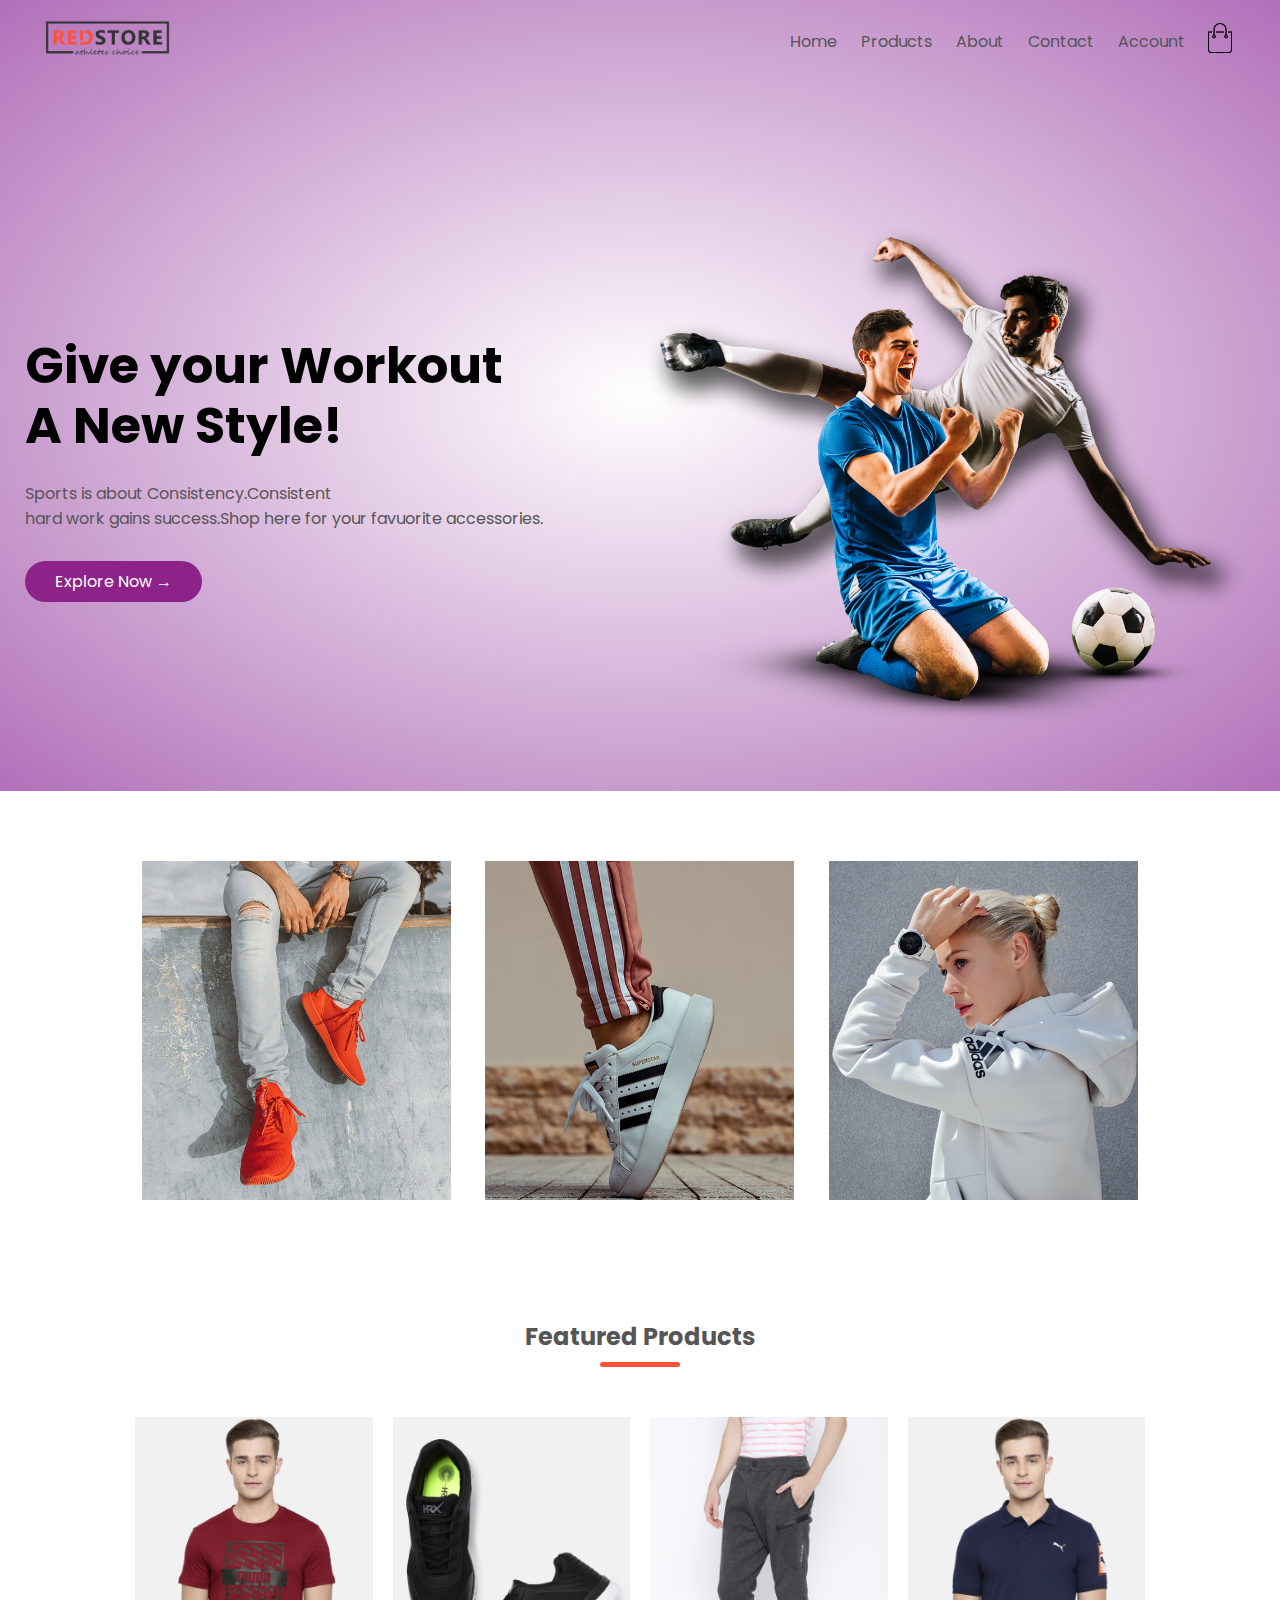
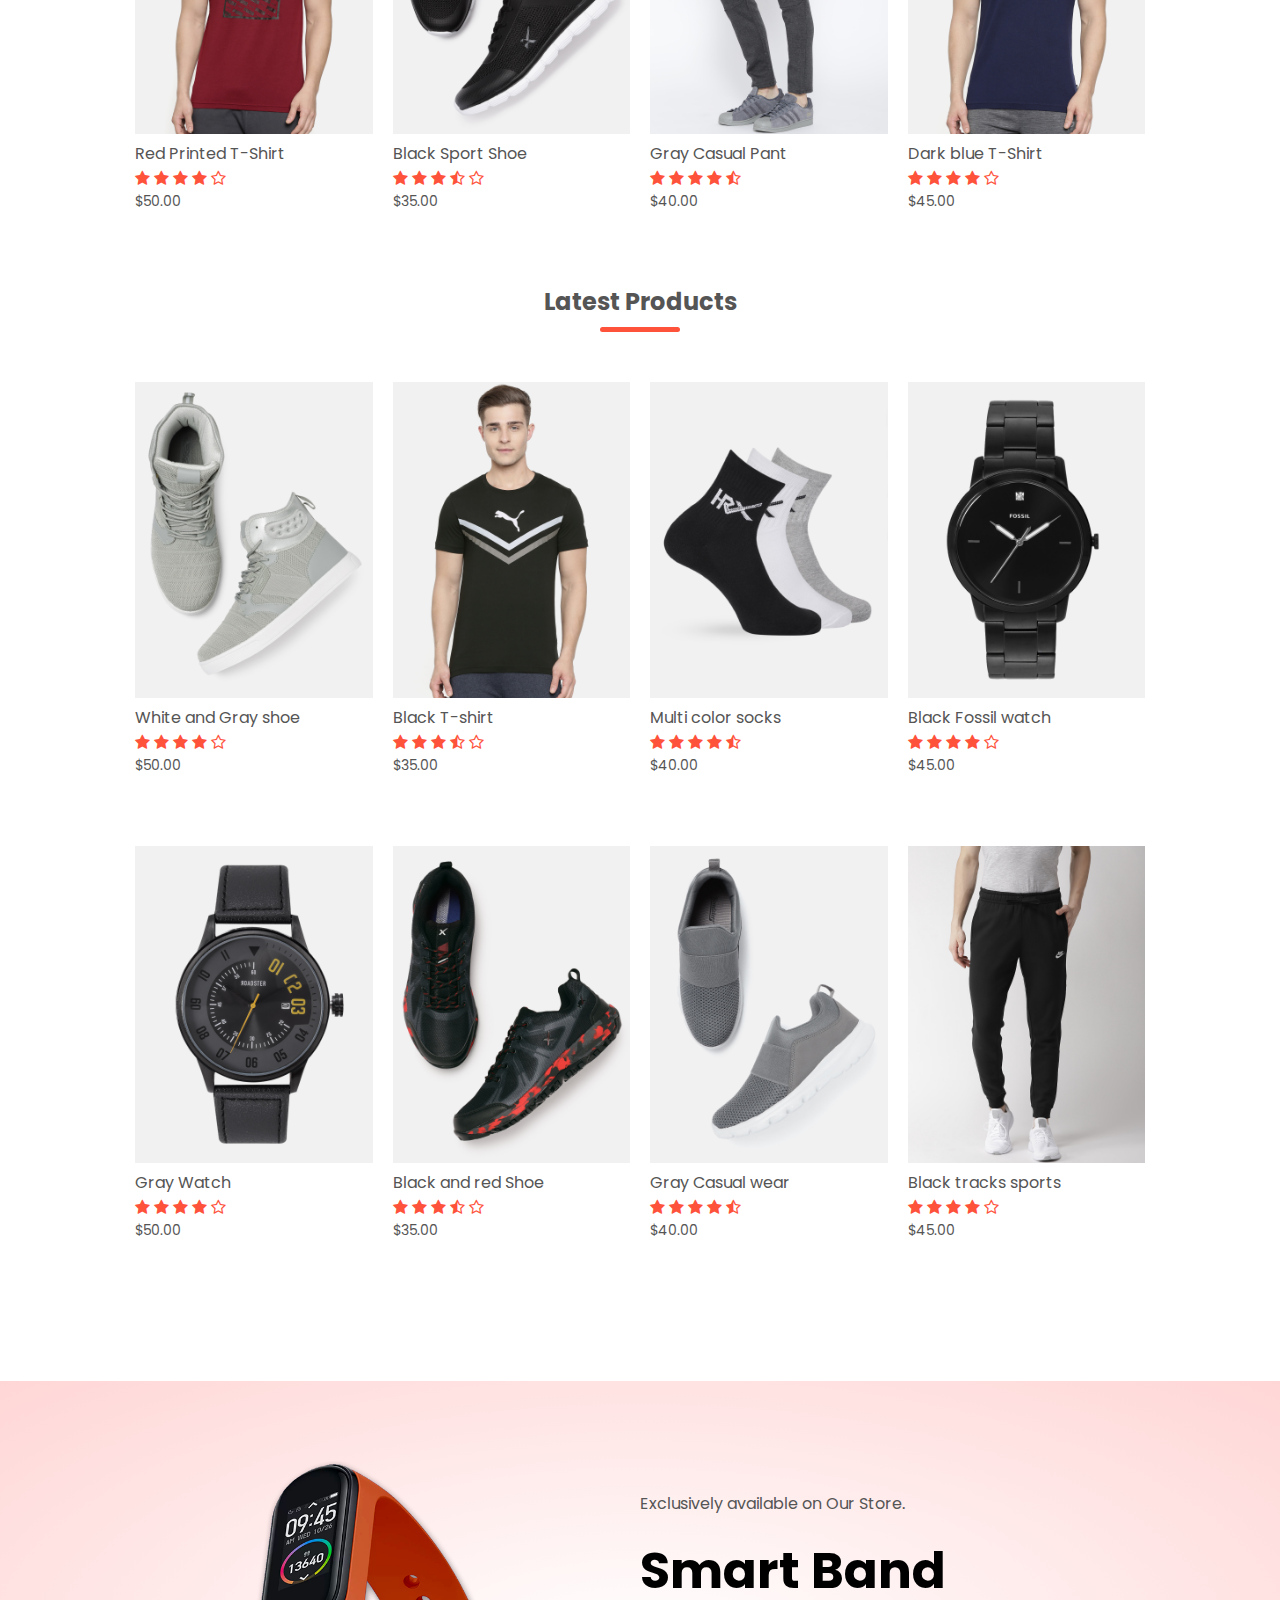
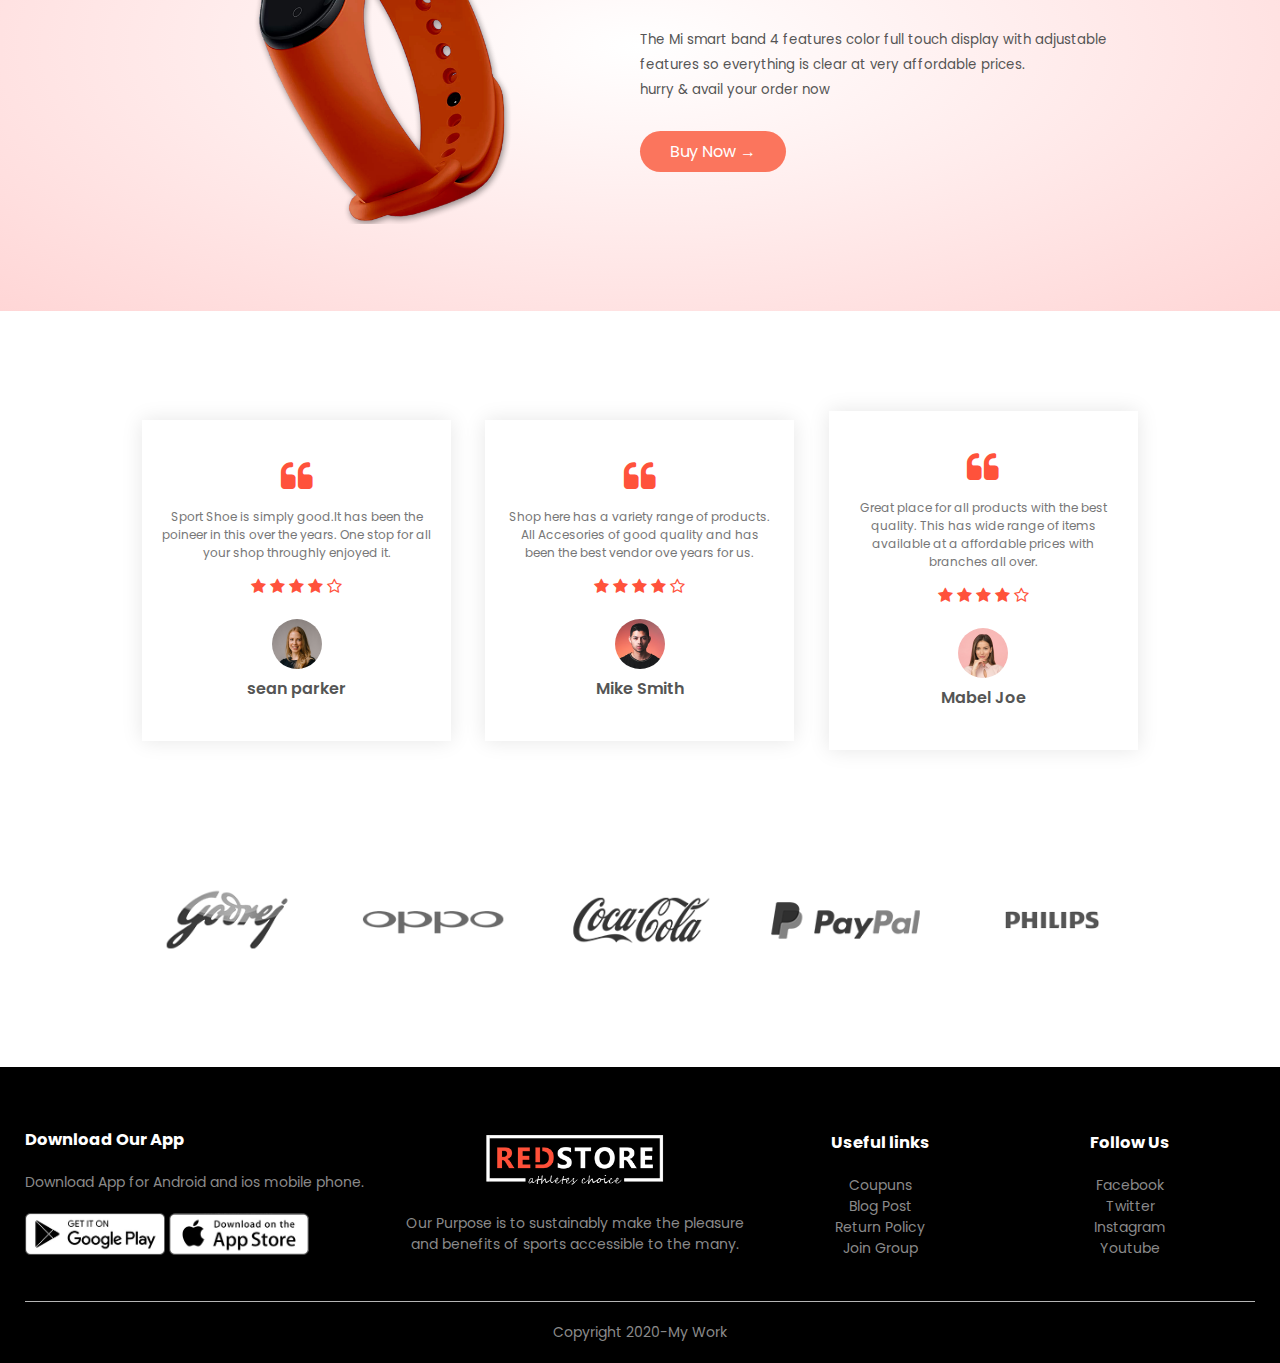
<file: index.html>
<!DOCTYPE html>
<html lang="en">
<head>
    <meta charset="UTF-8">
    <meta name="viewport" content="width=device-width, initial-scale=1.0">
    <title>Home page-Welcome to our shopping page</title>
    <link rel="stylesheet" href="styles.css">
    <link rel="preconnect" href="https://fonts.gstatic.com">
    <link href="https://fonts.googleapis.com/css2?family=Poppins:wght@300;400;500;600;700&display=swap" rel="stylesheet">
    <link rel="stylesheet" href="https://stackpath.bootstrapcdn.com/font-awesome/4.7.0/css/font-awesome.min.css">
</head>
<body>
    <div class="header">
    <div class="container">
        <div class="navbar">
            <div class="logo">
               <a href="index.html"><img src="images/logo.png" alt="website-logo" width=125px></a> 
            </div>
            <nav>
                <ul id="MenuItems">
                    <li><a href="index.html">Home</a></li>
                    <li><a href="products.html">Products</a></li>
                    <li><a href="">About</a></li>
                    <li><a href="#footersection">Contact</a></li>
                    <li><a href="account.html">Account</a></li>
                </ul>
            </nav>
            <a href="cart.html"><img src="images/cart.png" alt="cart-icon" width="30px" height="30px"></a>
            <img src="images/menu.png" alt="cart-icon" class="menu-icon" onclick="menutoggle()">
        </div>
        <section class="row">
            <section class="col-2">
                <h1>Give your Workout<br>A New Style!</h1>
                <p>Sports is about Consistency.Consistent<br> hard work gains success.Shop here for your favuorite accessories.</p>
                <a href=""class="btn">Explore Now &#8594</a>
            </section>
            <section class="col-2">
                <img src="images/image1.png" alt="Sports cover">
            </section>
        </section>

    </div>
</div>

<!-----------featured section----------->
<section class="categories">
    <div class="small-container">
        <section class="row">
            <article class="col-3">
                <img src="images/category-1.jpg" alt="Orange shoes">
            </article>
            <article class="col-3">
                <img src="images/category-2.jpg" alt="White sport shoe">
            </article>
            <article class="col-3">
                <img src="images/category-3.jpg" alt="Adidas sports wear">
            </article>
        </section>
    </div>   
</section>

<!-------products section------->
<div class="small-container">
    <h2 class="title">Featured Products</h2>
    <section class="row">
        <article class="col-4">
            <a href="product-details.html"><img src="images/product-1.jpg" alt="Red T shirt"></a>
            <a href="product-details.html"><h4>Red Printed T-Shirt</h4></a>
            <div class="rating">
                <i class="fa fa-star"></i>
                <i class="fa fa-star"></i>
                <i class="fa fa-star"></i>
                <i class="fa fa-star"></i>
                <i class="fa fa-star-o"></i>
            </div>
            <p>$50.00</p>
        </article>
        <article class="col-4">
            <img src="images/product-2.jpg" alt="HRX black shoe">
            <h4>Black Sport Shoe</h4>
            <div class="rating">
                <i class="fa fa-star"></i>
                <i class="fa fa-star"></i>
                <i class="fa fa-star"></i>
                <i class="fa fa-star-half-o"></i>
                <i class="fa fa-star-o"></i>
            </div>
            <p>$35.00</p>
        </article>
        <article class="col-4">
            <img src="images/product-3.jpg" alt="Gray pant">
            <h4>Gray Casual Pant</h4>
            <div class="rating">
                <i class="fa fa-star"></i>
                <i class="fa fa-star"></i>
                <i class="fa fa-star"></i>
                <i class="fa fa-star"></i>
                <i class="fa fa-star-half-o"></i>
            </div>
            <p>$40.00</p>
        </article>
        <article class="col-4">
            <img src="images/product-4.jpg" alt="A dark blue shirt">
            <h4>Dark blue T-Shirt</h4>
            <div class="rating">
                <i class="fa fa-star"></i>
                <i class="fa fa-star"></i>
                <i class="fa fa-star"></i>
                <i class="fa fa-star"></i>
                <i class="fa fa-star-o"></i>
            </div>
            <p>$45.00</p>
        </article>
    </section>
    <h2 class="title">Latest Products</h2>
    <section class="row">
        <article class="col-4">
            <img src="images/product-5.jpg" alt="sport shoe">
            <h4>White and Gray shoe</h4>
            <div class="rating">
                <i class="fa fa-star"></i>
                <i class="fa fa-star"></i>
                <i class="fa fa-star"></i>
                <i class="fa fa-star"></i>
                <i class="fa fa-star-o"></i>
            </div>
            <p>$50.00</p>
        </article>
        <article class="col-4">
            <img src="images/product-6.jpg" alt="black puma t-shirt">
            <h4>Black T-shirt</h4>
            <div class="rating">
                <i class="fa fa-star"></i>
                <i class="fa fa-star"></i>
                <i class="fa fa-star"></i>
                <i class="fa fa-star-half-o"></i>
                <i class="fa fa-star-o"></i>
            </div>
            <p>$35.00</p>
        </article>
        <article class="col-4">
            <img src="images/product-7.jpg" alt="socks colors">
            <h4>Multi color socks</h4>
            <div class="rating">
                <i class="fa fa-star"></i>
                <i class="fa fa-star"></i>
                <i class="fa fa-star"></i>
                <i class="fa fa-star"></i>
                <i class="fa fa-star-half-o"></i>
            </div>
            <p>$40.00</p>
        </article>
        <article class="col-4">
            <img src="images/product-8.jpg" alt="a black watch">
            <h4>Black Fossil watch</h4>
            <div class="rating">
                <i class="fa fa-star"></i>
                <i class="fa fa-star"></i>
                <i class="fa fa-star"></i>
                <i class="fa fa-star"></i>
                <i class="fa fa-star-o"></i>
            </div>
            <p>$45.00</p>
        </article>
    </section>
    <section class="row">
        <article class="col-4">
            <img src="images/product-9.jpg" alt="gray normal watch">
            <h4>Gray Watch</h4>
            <div class="rating">
                <i class="fa fa-star"></i>
                <i class="fa fa-star"></i>
                <i class="fa fa-star"></i>
                <i class="fa fa-star"></i>
                <i class="fa fa-star-o"></i>
            </div>
            <p>$50.00</p>
        </article>
        <article class="col-4">
            <img src="images/product-10.jpg" alt="red sport shoe">
            <h4>Black and red Shoe</h4>
            <div class="rating">
                <i class="fa fa-star"></i>
                <i class="fa fa-star"></i>
                <i class="fa fa-star"></i>
                <i class="fa fa-star-half-o"></i>
                <i class="fa fa-star-o"></i>
            </div>
            <p>$35.00</p>
        </article>
        <article class="col-4">
            <img src="images/product-11.jpg" alt="casual wear shoe">
            <h4>Gray Casual wear</h4>
            <div class="rating">
                <i class="fa fa-star"></i>
                <i class="fa fa-star"></i>
                <i class="fa fa-star"></i>
                <i class="fa fa-star"></i>
                <i class="fa fa-star-half-o"></i>
            </div>
            <p>$40.00</p>
        </article>
        <article class="col-4">
            <img src="images/product-12.jpg" alt="sports wear">
            <h4>Black tracks sports</h4>
            <div class="rating">
                <i class="fa fa-star"></i>
                <i class="fa fa-star"></i>
                <i class="fa fa-star"></i>
                <i class="fa fa-star"></i>
                <i class="fa fa-star-o"></i>
            </div>
            <p>$45.00</p>
        </article>
    </section>
</div>

<!-------------offer section------------>
<div class="offer">
    <div class="small-container">
        <section class="row">
            <article class="col-2">
                <img src="images/exclusive.png" alt="mi smart band" class="offer-img">
            </article>
            <article class="col-2">
                <p>Exclusively available on Our Store.</p>
                <h1>Smart Band</h1>
                <small>The Mi smart band 4 features color full touch display with adjustable features so everything is clear at very affordable prices.<br>hurry & avail your order now</small><br>
                <a href="" class="btn">Buy Now &#8594</a>
            </article>
        </section>
    </div>
</div>

<!---------Testimonial section-------->
<div class="testimonial">
    <div class="small-container">
        <section class="row">
            <article class="col-3">
                <i class="fa fa-quote-left"></i>
                <P>Sport Shoe is simply good.It has been the poineer in this over the years. One stop for all your shop throughly enjoyed it.</P>
                <div class="rating">
                    <i class="fa fa-star"></i>
                    <i class="fa fa-star"></i>
                    <i class="fa fa-star"></i>
                    <i class="fa fa-star"></i>
                    <i class="fa fa-star-o"></i>
                </div>
                <img src="images/user-1.png" alt="user-reveiw">
                <h3>sean parker</h3>
            </article>
            <article class="col-3">
                <i class="fa fa-quote-left"></i>
                <P>Shop here has a variety range of products. All Accesories of good quality and has been the best vendor ove years for us.</P>
                <div class="rating">
                    <i class="fa fa-star"></i>
                    <i class="fa fa-star"></i>
                    <i class="fa fa-star"></i>
                    <i class="fa fa-star"></i>
                    <i class="fa fa-star-o"></i>
                </div>
                <img src="images/user-2.png" alt="user-reveiw">
                <h3>Mike Smith</h3>
            </article>
            <article class="col-3">
                <i class="fa fa-quote-left"></i>
                <P>Great place for all products with the best quality. This has wide range of items available at a affordable prices with branches all over. 
                </P>
                <div class="rating">
                    <i class="fa fa-star"></i>
                    <i class="fa fa-star"></i>
                    <i class="fa fa-star"></i>
                    <i class="fa fa-star"></i>
                    <i class="fa fa-star-o"></i>
                </div>
                <img src="images/user-3.png" alt="user-reveiw">
                <h3>Mabel Joe</h3>
            </article>  
        </section>
    </div>
</div>

<!--------brands-------->
<div class="brands">
    <div class="small-container">
        <section class="row">
            <article class="col-5">
                <img src="images/logo-godrej.png" alt="godrej-brand">
            </article>
            <article class="col-5">
                <img src="images/logo-oppo.png" alt="oppo-brand">
            </article>
            <article class="col-5">
                <img src="images/logo-coca-cola.png" alt="cococola-brand">
            </article>
            <article class="col-5">
                <img src="images/logo-paypal.png" alt="paypal-brand">
            </article>
            <article class="col-5">
                <img src="images/logo-philips.png" alt="philips-brand">
            </article>
        </section>
    </div>
</div>

<!-----------footer-------->
<div class="footer" id="footersection">
    <div class="container">
        <section class="row">
            <article class="footer-col-1">
                <h3>Download Our App</h3>
                <p>Download App for Android and ios mobile phone.</p>
                <div class="app-logo">
                    <img src="images/play-store.png" alt="playstore">
                    <img src="images/app-store.png" alt="appstore">
                </div>
            </article>
            <article class="footer-col-2">
                <img src="images/logo-white.png" alt="website-logo">
                <p>Our Purpose is to sustainably make the pleasure and benefits of sports accessible to the many.</p>
            </article>
            <article class="footer-col-3">
                <h3>Useful links</h3>
                <ul>
                    <li>Coupuns</li>
                    <li>Blog Post</li>
                    <li>Return Policy</li>
                    <li>Join Group</li>
                </ul>
            </article>
            <article class="footer-col-4">
                <h3>Follow Us</h3>
                <ul>
                    <li>Facebook</li>
                    <li>Twitter</li>
                    <li>Instagram</li>
                    <li>Youtube</li>
                </ul>
            </article>
        </section>
        <hr>
        <p class="copyright">Copyright 2020-My Work</p>
    </div>
</div>

<!--toggle menu bar js-->
<script>
    var MenuItems=document.getElementById("MenuItems");
    MenuItems.style.maxHeight="0px";
    function menutoggle(){
        if(MenuItems.style.maxHeight=="0px"){
            MenuItems.style.maxHeight="200px";
        }
        else{
            MenuItems.style.maxHeight="0px";
        }
    }  
</script>

</body>
</html>
</file>
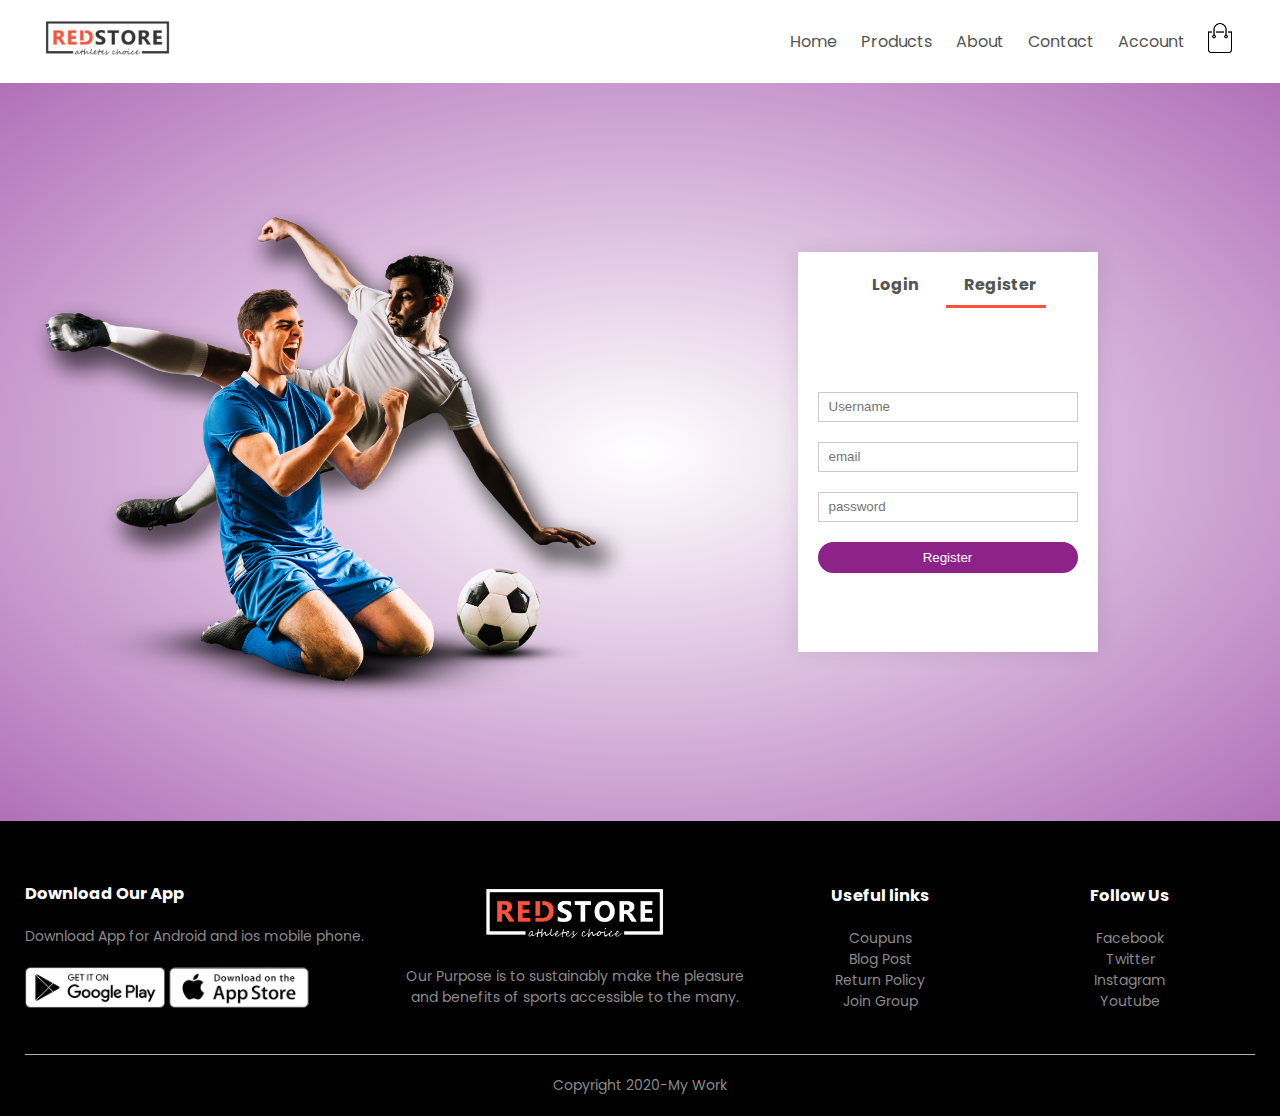
<file: account.html>
<!DOCTYPE html>
<html lang="en">
<head>
    <meta charset="UTF-8">
    <meta name="viewport" content="width=device-width, initial-scale=1.0">
    <title>Login/Register to our website-shop all u want here.</title>
    <link rel="stylesheet" href="styles.css">
    <link rel="preconnect" href="https://fonts.gstatic.com">
    <link href="https://fonts.googleapis.com/css2?family=Poppins:wght@300;400;500;600;700&display=swap" rel="stylesheet">
    <link rel="stylesheet" href="https://stackpath.bootstrapcdn.com/font-awesome/4.7.0/css/font-awesome.min.css">
</head>

<body>
    <div class="container">
        <div class="navbar">
            <div class="logo">
                <a href="index.html"><img src="images/logo.png" alt="logo" width=125px></a>
            </div>
            <nav>
                <ul id="MenuItems">
                    <li><a href="index.html">Home</a></li>
                    <li><a href="products.html">Products</a></li>
                    <li><a href="">About</a></li>
                    <li><a href="#footersection">Contact</a></li>
                    <li><a href="account.html">Account</a></li>
                </ul>
            </nav>
            <a href="cart.html"><img src="images/cart.png" alt="cart-icon" width="30px" height="30px"></a>
            <img src="images/menu.png" alt="cart-icon" class="menu-icon" onclick="menutoggle()">
        </div>  
    </div>

<!---------account page--------->
<div class="account-page">
    <div class="container">
        <section class="row">
            <section class="col-2">
                <img src="images/image1.png" alt="image" width="100%">
            </section>
            <section class="col-2">
                <section class="form-container">
                    <article class="form-btn">
                        <span onclick="login()">Login</span>
                        <span onclick="register()">Register</span>
                        <hr id="Indicator">
                    </article>

                    <form id="LoginForm">
                        <input type="text" placeholder="Username">
                        <input type="password" placeholder="password">
                        <button type="submit" class="btn">Login</button>
                        <a href="">Forget Password</a>
                    </form>

                    <form id="RegForm">
                        <input type="text" placeholder="Username">
                        <input type="email" placeholder="email">
                        <input type="password" placeholder="password">
                        <button type="submit" class="btn">Register</button>
                    </form>
                </section>
            </section>
        </section>
    </div>
</div>

<!-----------footer-------->
<div class="footer" id="footersection">
    <div class="container">
        <section class="row">
            <article class="footer-col-1">
                <h3>Download Our App</h3>
                <p>Download App for Android and ios mobile phone.</p>
                <div class="app-logo">
                    <img src="images/play-store.png" alt="playstore">
                    <img src="images/app-store.png" alt="appstore">
                </div>
            </article>
            <article class="footer-col-2">
                <img src="images/logo-white.png" alt="website-logo">
                <p>Our Purpose is to sustainably make the pleasure and benefits of sports accessible to the many.</p>
            </article>
            <article class="footer-col-3">
                <h3>Useful links</h3>
                <ul>
                    <li>Coupuns</li>
                    <li>Blog Post</li>
                    <li>Return Policy</li>
                    <li>Join Group</li>
                </ul>
            </article>
            <article class="footer-col-4">
                <h3>Follow Us</h3>
                <ul>
                    <li>Facebook</li>
                    <li>Twitter</li>
                    <li>Instagram</li>
                    <li>Youtube</li>
                </ul>
            </article>
        </section>
        <hr>
        <p class="copyright">Copyright 2020-My Work</p>
    </div>
</div>

<!--toggle menu bar js-->
<script>
    var MenuItems=document.getElementById("MenuItems");
    MenuItems.style.maxHeight="0px";

    function menutoggle(){
        if(MenuItems.style.maxHeight=="0px"){
            MenuItems.style.maxHeight="200px";
        }
        else{
            MenuItems.style.maxHeight="0px";
        }
    }
    
</script>

<!-------js for toggle form------>
<script>
    var LoginForm=document.getElementById("LoginForm");
    var RegForm=document.getElementById("RegForm");
    var Indicator=document.getElementById("Indicator");

    function register(){
        RegForm.style.transform="translateX(0px)";
        LoginForm.style.transform="translateX(0px)";
        Indicator.style.transform="translateX(100px)";
    }

    function login(){
        RegForm.style.transform="translateX(300px)";
        LoginForm.style.transform="translateX(300px)";
        Indicator.style.transform="translateX(0px)";
    }

</script>

</body>
</html>
</file>
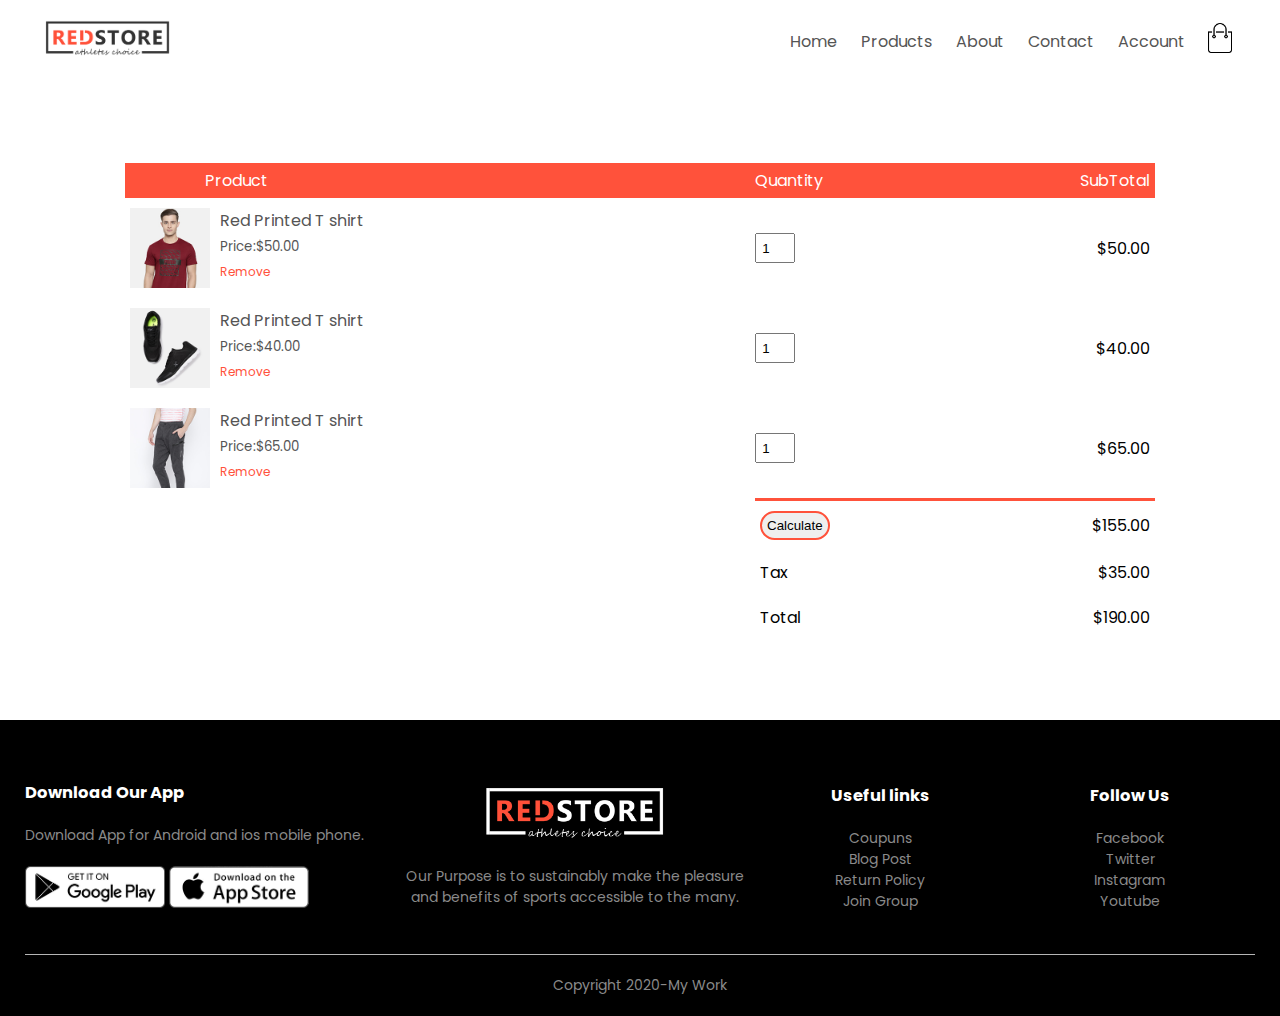
<file: cart.html>
<!DOCTYPE html>
<html lang="en">
<head>
    <meta charset="UTF-8">
    <meta name="viewport" content="width=device-width, initial-scale=1.0">
    <title>Cart/Add items to cart-checkout page</title>
    <link rel="stylesheet" href="styles.css">
    <link rel="preconnect" href="https://fonts.gstatic.com">
    <link href="https://fonts.googleapis.com/css2?family=Poppins:wght@300;400;500;600;700&display=swap" rel="stylesheet">
    <link rel="stylesheet" href="https://stackpath.bootstrapcdn.com/font-awesome/4.7.0/css/font-awesome.min.css">
</head>

<body>
    <div class="container">
        <div class="navbar">
            <article class="logo">
                <a href="index.html"><img src="images/logo.png" alt="logo" width=125px></a>
            </article>
            <nav>
                <ul id="MenuItems">
                    <li><a href="index.html">Home</a></li>
                    <li><a href="products.html">Products</a></li>
                    <li><a href="">About</a></li>
                    <li><a href="#footersection">Contact</a></li>
                    <li><a href="account.html">Account</a></li>
                </ul>
            </nav>
            <a href="cart.html"><img src="images/cart.png" alt="cart-icon" width="30px" height="30px"></a>
            <img src="images/menu.png" alt="cart-icon" class="menu-icon" onclick="menutoggle()">
        </div>  
    </div>

<!--------cart-item-details--------->
<div class="small-container cart-page">
    <table>
        <tr>
            <th>Product</th>
            <th>Quantity</th>
            <th>SubTotal</th>
        </tr>
        <tr>
            <td>
                <div class="cart-info">
                    <img src="images/buy-1.jpg" alt="cart-image">
                    <section>
                        <p>Red Printed T shirt</p>
                        <small>Price:$50.00</small><br>
                        <a href="">Remove</a>

                    </section>
                </div>
            </td>
            <td><input type="number" value="1" min="0" max="6" id="input1" onclick="calculate1()"></td>
            <td id="subtotal1">$50.00</td>
        </tr>
        <tr>
            <td>
                <section class="cart-info">
                    <img src="images/buy-2.jpg" alt="cart-image">
                    <article>
                        <p>Red Printed T shirt</p>
                        <small>Price:$40.00</small><br>
                        <a href="">Remove</a>
                    </article>
                </section>
            </td>
            <td><input type="number" value="1" min="0" max="6" id="input2" onclick="calculate2()"></td>
            <td id="subtotal2">$40.00</td>
        </tr>
        <tr>
            <td>
                <section class="cart-info">
                    <img src="images/buy-3.jpg" alt="cartimage">
                    <article>
                        <p>Red Printed T shirt</p>
                        <small>Price:$65.00</small><br>
                        <a href="">Remove</a>
                    </article>
                </section>
            </td>
            <td><input type="number" value="1" min="0" max="6" id="input3" onclick="calculate3()"></td>
            <td id="subtotal3">$65.00</td>
        </tr>
    </table>


    <section class="total-price">
        <table>
            <tr>
                <td onclick="calculate()"><button style="border: 2px solid #ff523b; padding: 5px; outline: none; cursor:pointer; color:black; border-radius: 15px;">Calculate</button></td>
                <td id="subtotal">$155.00</td>
            </tr>
            <tr>
                <td>Tax</td>
                <td>$35.00</td>
            </tr>
            <tr>
                <td>Total</td>
                <td id="total">$190.00</td>
            </tr>
        </table>
    </section>

</div>



<!-----------footer-------->
<div class="footer" id="footersection">
    <div class="container">
        <section class="row">
            <article class="footer-col-1">
                <h3>Download Our App</h3>
                <p>Download App for Android and ios mobile phone.</p>
                <div class="app-logo">
                    <img src="images/play-store.png" alt="playstore">
                    <img src="images/app-store.png" alt="appstore">
                </div>
            </article>
            <article class="footer-col-2">
                <img src="images/logo-white.png" alt="website-logo">
                <p>Our Purpose is to sustainably make the pleasure and benefits of sports accessible to the many.</p>
            </article>
            <article class="footer-col-3">
                <h3>Useful links</h3>
                <ul>
                    <li>Coupuns</li>
                    <li>Blog Post</li>
                    <li>Return Policy</li>
                    <li>Join Group</li>
                </ul>
            </article>
            <article class="footer-col-4">
                <h3>Follow Us</h3>
                <ul>
                    <li>Facebook</li>
                    <li>Twitter</li>
                    <li>Instagram</li>
                    <li>Youtube</li>
                </ul>
            </article>
        </section>
        <hr>
        <p class="copyright">Copyright 2020-My Work</p>
    </div>
</div>

<!--toggle menu bar js-->
<script>
    var MenuItems=document.getElementById("MenuItems");
    MenuItems.style.maxHeight="0px";

    function menutoggle(){
        if(MenuItems.style.maxHeight=="0px"){
            MenuItems.style.maxHeight="200px";
        }
        else{
            MenuItems.style.maxHeight="0px";
        }
    } 
</script>

<!------js for calculating cart prices----->
<script>
    function calculate1(){
    var input1=parseInt((document.getElementById("input1").value));
    var total1=input1*50;
    var subtotal1=document.getElementById("subtotal1");
    subtotal1.innerText="$"+total1+".00";
    }

    function calculate2(){
    var input2=parseInt((document.getElementById("input2").value));
    var total2=input2*40;
    var subtotal2=document.getElementById("subtotal2");
    subtotal2.innerText="$"+total2+".00";
    }

    function calculate3(){
    var input3=parseInt((document.getElementById("input3").value));
    var total3=input3*65;
    var subtotal3=document.getElementById("subtotal3");
    subtotal3.innerText="$"+total3+".00";
    }

    function calculate(){
        var input1=parseInt((document.getElementById("input1").value));
        var total1=input1*50;
        var input2=parseInt((document.getElementById("input2").value));
        var total2=input2*40;
        var input3=parseInt((document.getElementById("input3").value));
        var total3=input3*65;


    var subtotal=document.getElementById("subtotal");
    var result=total1+total2+total3;
    subtotal.innerText="$"+result+".00";

    var total=document.getElementById("total");
    var final=result+35;
    total.innerText="$"+final+".00";
    }

</script>

</body>
</html>
</file>
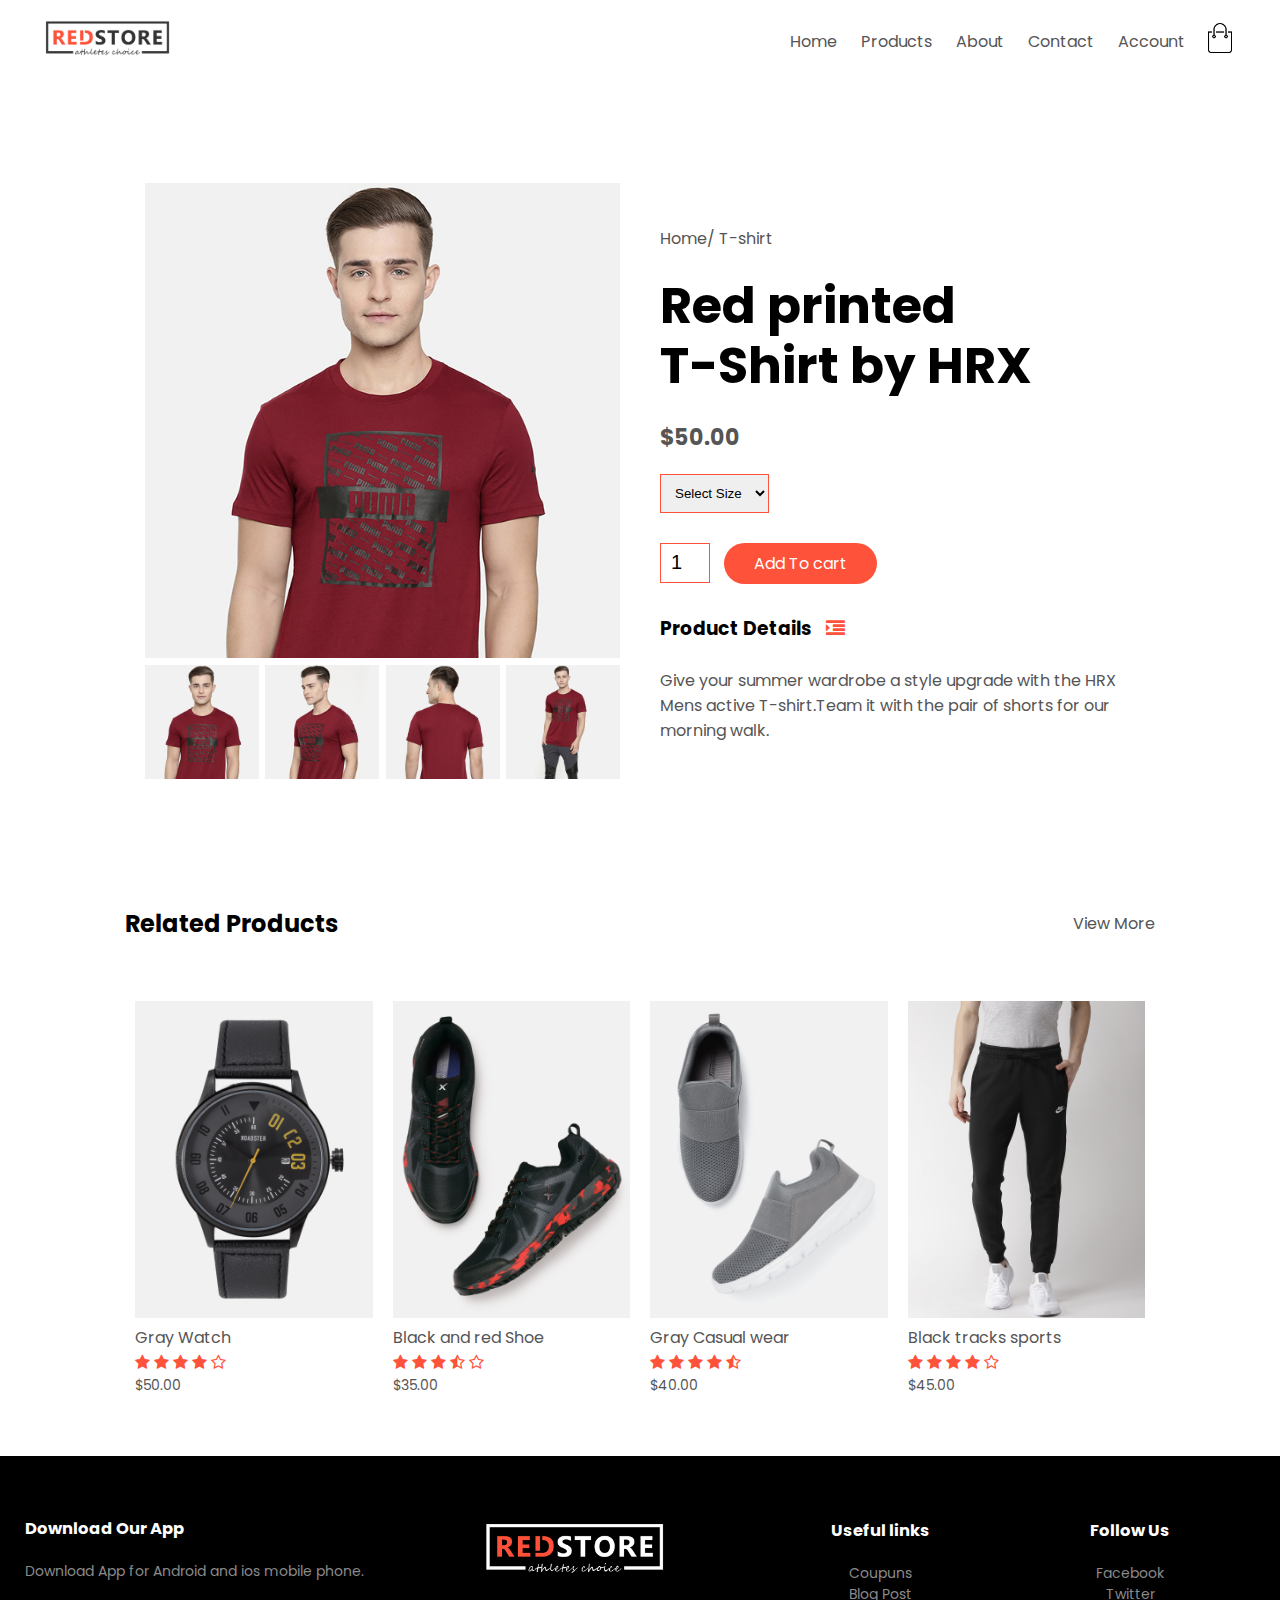
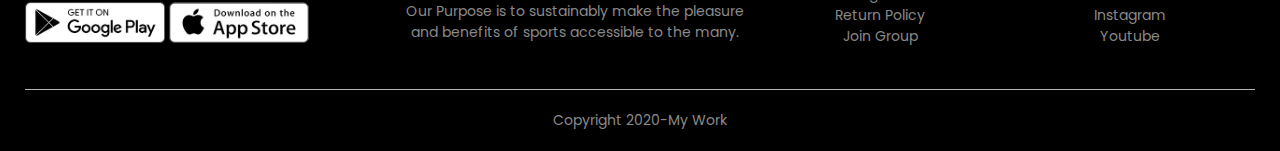
<file: product-details.html>
<!DOCTYPE html>
<html lang="en">
<head>
    <meta charset="UTF-8">
    <meta name="viewport" content="width=device-width, initial-scale=1.0">
    <title>Product-Details page/Each Product </title>
    <link rel="stylesheet" href="styles.css">
    <link rel="preconnect" href="https://fonts.gstatic.com">
    <link href="https://fonts.googleapis.com/css2?family=Poppins:wght@300;400;500;600;700&display=swap" rel="stylesheet">
    <link rel="stylesheet" href="https://stackpath.bootstrapcdn.com/font-awesome/4.7.0/css/font-awesome.min.css">
</head>

<body>
    <div class="container">
        <section class="navbar">
            <article class="logo">
                <a href="index.html"><img src="images/logo.png" alt="logo" width=125px></a>
            </article>
            <nav>
                <ul id="MenuItems">
                    <li><a href="index.html">Home</a></li>
                    <li><a href="products.html">Products</a></li>
                    <li><a href="">About</a></li>
                    <li><a href="#footersection">Contact</a></li>
                    <li><a href="account.html">Account</a></li>
                </ul>
            </nav>
            <a href="cart.html"><img src="images/cart.png" alt="cart-icon" width="30px" height="30px"></a>
            <img src="images/menu.png" alt="cart-icon" class="menu-icon" onclick="menutoggle()">
        </section>    
    </div>


<!------Single product details------->
<div class="small-container single-product">
    <section class="row">
        <article class="col-2">
            <img src="images/gallery-1.jpg" alt="red tshirt" width="100%" id="ProductImg">
            <section class="small-img-row">
                <article class="small-img-col">
                    <img src="images/gallery-1.jpg" alt="mini-image" width="100%" class="small-img">
                </article> 
                <article class="small-img-col">
                    <img src="images/gallery-2.jpg" alt="mini-image" width="100%" class="small-img">
                </article> 
                <article class="small-img-col">
                    <img src="images/gallery-3.jpg" alt="mini-image" width="100%" class="small-img">
                </article> 
                <article class="small-img-col">
                    <img src="images/gallery-4.jpg" alt="mini-image" width="100%" class="small-img">
                </article> 
            </section>
        </article>
        <article class="col-2">
            <p>Home/ T-shirt</p>
            <h1>Red printed<br>T-Shirt by HRX</h1>
            <h4>$50.00</h4>
            <select>
                <option>Select Size</option>
                <option>XXL</option>
                <option>XL</option>
                <option>Large</option>
                <option>Medium</option>
                <option>Small</option>
            </select>
            <input type="number" value="1" min="0" max="6">
            <a href="" class="btn">Add To cart</a>
            <h3>Product Details <i class="fa fa-indent"></i></h3>
            <br>
            <p>Give your summer wardrobe a style upgrade with the HRX Mens active T-shirt.Team it with the pair of shorts for our morning walk.</p>
        </article>
    </section>
</div>

<!-----------title--------->
<div class="small-container">
    <section class="row row-2">
        <h2>Related Products</h2>
        <p>View More</p>
    </section>
</div>

<!--------products------->
<div class="small-container">
    <section class="row">
        <article class="col-4">
            <img src="images/product-9.jpg" alt="gray normal watch">
            <h4>Gray Watch</h4>
            <div class="rating">
                <i class="fa fa-star"></i>
                <i class="fa fa-star"></i>
                <i class="fa fa-star"></i>
                <i class="fa fa-star"></i>
                <i class="fa fa-star-o"></i>
            </div>
            <p>$50.00</p>
        </article>
        <article class="col-4">
            <img src="images/product-10.jpg" alt="red sport shoe">
            <h4>Black and red Shoe</h4>
            <div class="rating">
                <i class="fa fa-star"></i>
                <i class="fa fa-star"></i>
                <i class="fa fa-star"></i>
                <i class="fa fa-star-half-o"></i>
                <i class="fa fa-star-o"></i>
            </div>
            <p>$35.00</p>
        </article>
        <article class="col-4">
            <img src="images/product-11.jpg" alt="casual wear shoe">
            <h4>Gray Casual wear</h4>
            <div class="rating">
                <i class="fa fa-star"></i>
                <i class="fa fa-star"></i>
                <i class="fa fa-star"></i>
                <i class="fa fa-star"></i>
                <i class="fa fa-star-half-o"></i>
            </div>
            <p>$40.00</p>
        </article>
        <article class="col-4">
            <img src="images/product-12.jpg" alt="sports wear">
            <h4>Black tracks sports</h4>
            <div class="rating">
                <i class="fa fa-star"></i>
                <i class="fa fa-star"></i>
                <i class="fa fa-star"></i>
                <i class="fa fa-star"></i>
                <i class="fa fa-star-o"></i>
            </div>
            <p>$45.00</p>
        </article>
    </section> 
</div>

<!-----------footer-------->
<div class="footer" id="footersection">
    <div class="container">
        <section class="row">
            <article class="footer-col-1">
                <h3>Download Our App</h3>
                <p>Download App for Android and ios mobile phone.</p>
                <div class="app-logo">
                    <img src="images/play-store.png" alt="playstore">
                    <img src="images/app-store.png" alt="appstore">
                </div>
            </article>
            <article class="footer-col-2">
                <img src="images/logo-white.png" alt="website-logo">
                <p>Our Purpose is to sustainably make the pleasure and benefits of sports accessible to the many.</p>
            </article>
            <article class="footer-col-3">
                <h3>Useful links</h3>
                <ul>
                    <li>Coupuns</li>
                    <li>Blog Post</li>
                    <li>Return Policy</li>
                    <li>Join Group</li>
                </ul>
            </article>
            <article class="footer-col-4">
                <h3>Follow Us</h3>
                <ul>
                    <li>Facebook</li>
                    <li>Twitter</li>
                    <li>Instagram</li>
                    <li>Youtube</li>
                </ul>
            </article>
        </section>
        <hr>
        <p class="copyright">Copyright 2020-My Work</p>
    </div>
</div>

<!--toggle menu bar js-->
<script>
    var MenuItems=document.getElementById("MenuItems");
    MenuItems.style.maxHeight="0px";
    function menutoggle(){
        if(MenuItems.style.maxHeight=="0px"){
            MenuItems.style.maxHeight="200px";
        }
        else{
            MenuItems.style.maxHeight="0px";
        }
    }
</script>

<!-----js for product gallery -->
<script>
    var ProductImg=document.getElementById("ProductImg");
    var SmallImg=document.getElementsByClassName("small-img");

    SmallImg[0].onclick=function(){
        ProductImg.src=SmallImg[0].src;
    }
    SmallImg[1].onclick=function(){
        ProductImg.src=SmallImg[1].src;
    }
    SmallImg[2].onclick=function(){
        ProductImg.src=SmallImg[2].src;
    }
    SmallImg[3].onclick=function(){
        ProductImg.src=SmallImg[3].src;
    }
</script>

</body>
</html>
</file>
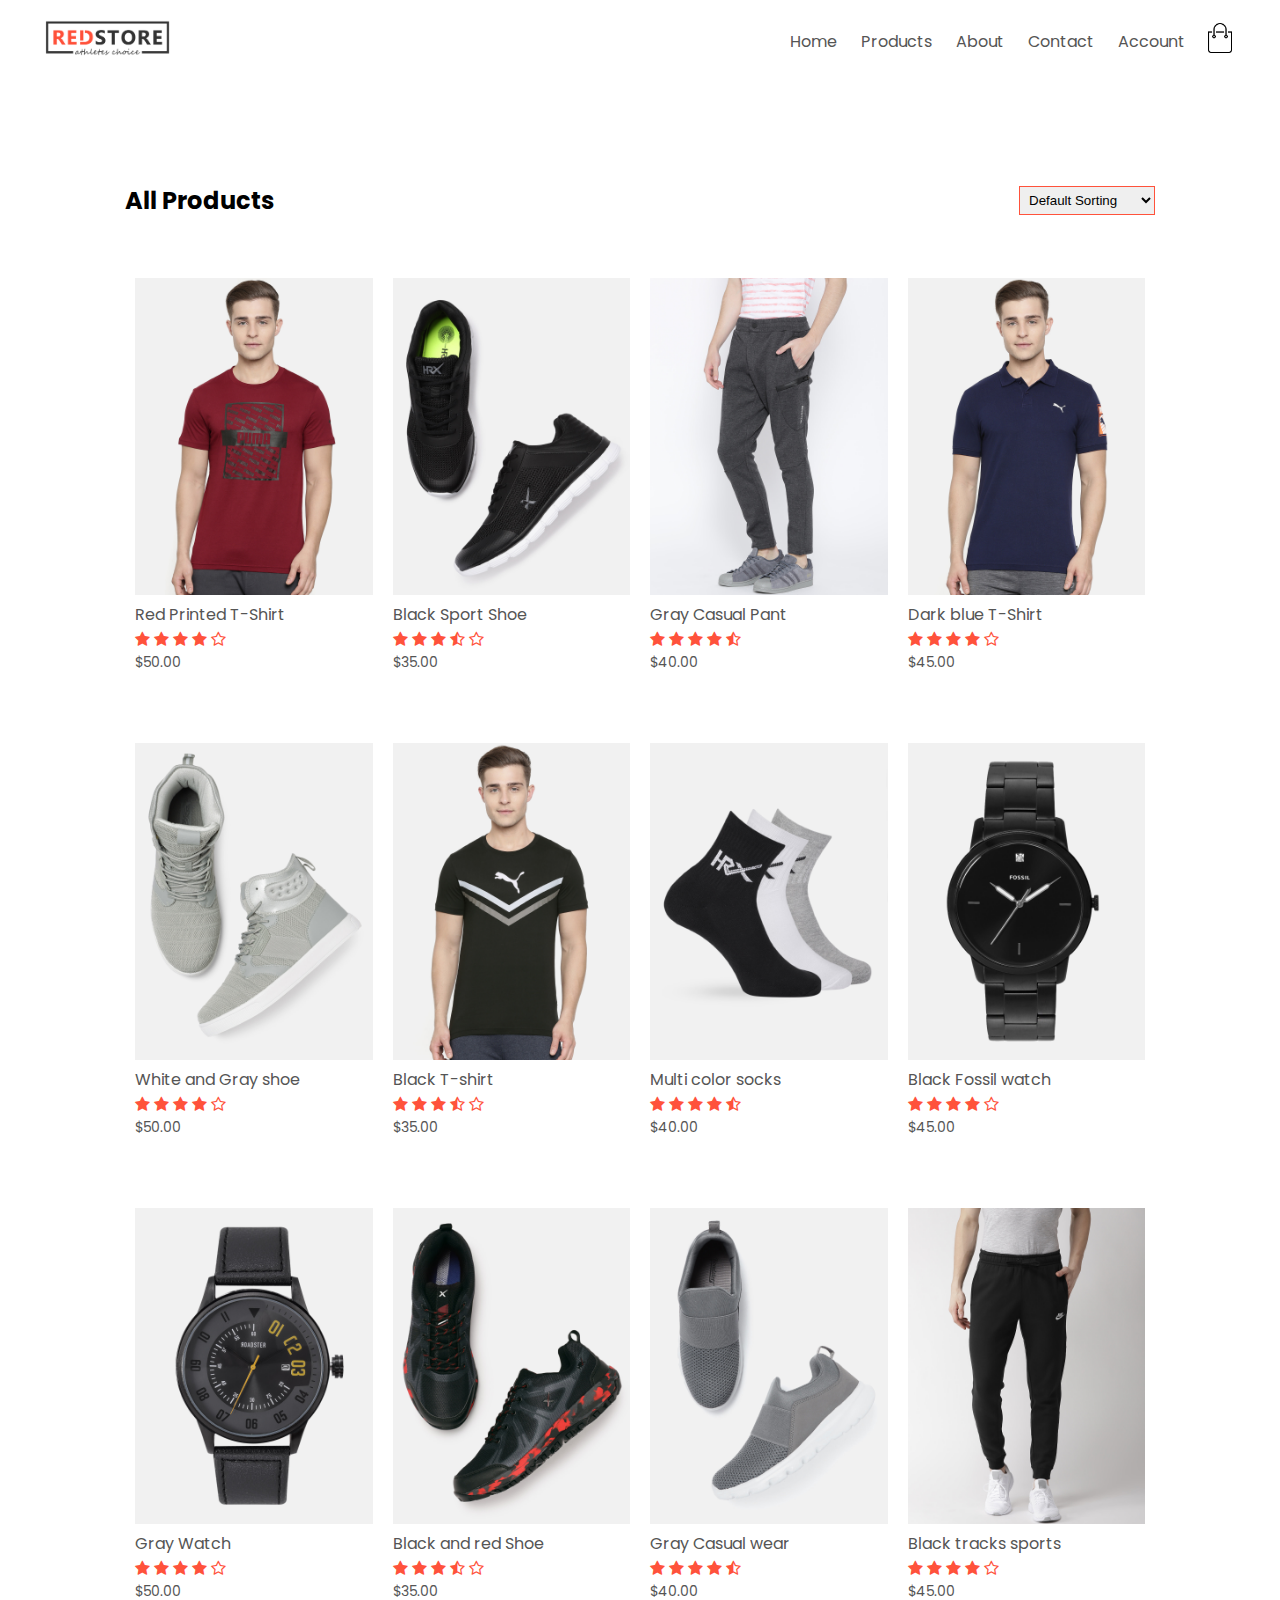
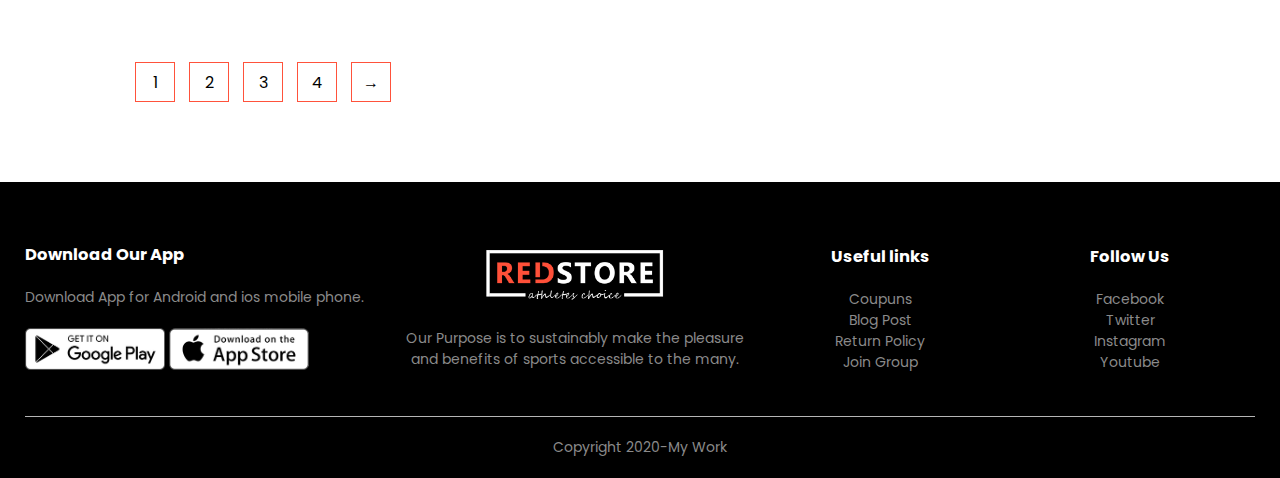
<file: products.html>
<!DOCTYPE html>
<html lang="en">
<head>
    <meta charset="UTF-8">
    <meta name="viewport" content="width=device-width, initial-scale=1.0">
    <title>Products page-shopping page</title>
    <link rel="stylesheet" href="styles.css">
    <link rel="preconnect" href="https://fonts.gstatic.com">
    <link href="https://fonts.googleapis.com/css2?family=Poppins:wght@300;400;500;600;700&display=swap" rel="stylesheet">
    <link rel="stylesheet" href="https://stackpath.bootstrapcdn.com/font-awesome/4.7.0/css/font-awesome.min.css">
</head>

<body>
    <div class="container">
        <div class="navbar">
            <article class="logo">
                <a href="index.html"><img src="images/logo.png" alt="logo" width=125px></a>
            </article>
            <nav>
                <ul id="MenuItems">
                    <li><a href="index.html">Home</a></li>
                    <li><a href="products.html">Products</a></li>
                    <li><a href="">About</a></li>
                    <li><a href="#footersection">Contact</a></li>
                    <li><a href="account.html">Account</a></li>
                </ul>
            </nav>
            <a href="cart.html"><img src="images/cart.png" alt="cart-icon" width="30px" height="30px"></a>
            <img src="images/menu.png" alt="cart-icon" class="menu-icon" onclick="menutoggle()">
        </div>
    </div>

<div class="small-container">
    <section class="row row-2">
        <h2>All Products</h2>
        <select>
            <option>Default Sorting</option>
            <option>Sort by price</option>
            <option>Sort by popularity</option>
            <option>Sort by rating</option>
            <option>Sort by sale</option>
        </select>
    </section>
    <section class="row">
        <article class="col-4">
            <a href="product-details.html"><img src="images/product-1.jpg" alt="Red T shirt"></a>
            <a href="product-details.html"><h4>Red Printed T-Shirt</h4></a>
            <div class="rating">
                <i class="fa fa-star"></i>
                <i class="fa fa-star"></i>
                <i class="fa fa-star"></i>
                <i class="fa fa-star"></i>
                <i class="fa fa-star-o"></i>
            </div>
            <p>$50.00</p>
        </article>
        <article class="col-4">
            <img src="images/product-2.jpg" alt="HRX black shoe">
            <h4>Black Sport Shoe</h4>
            <div class="rating">
                <i class="fa fa-star"></i>
                <i class="fa fa-star"></i>
                <i class="fa fa-star"></i>
                <i class="fa fa-star-half-o"></i>
                <i class="fa fa-star-o"></i>
            </div>
            <p>$35.00</p>
        </article>
        <article class="col-4">
            <img src="images/product-3.jpg" alt="Gray pant">
            <h4>Gray Casual Pant</h4>
            <div class="rating">
                <i class="fa fa-star"></i>
                <i class="fa fa-star"></i>
                <i class="fa fa-star"></i>
                <i class="fa fa-star"></i>
                <i class="fa fa-star-half-o"></i>
            </div>
            <p>$40.00</p>
        </article>
        <article class="col-4">
            <img src="images/product-4.jpg" alt="A dark blue shirt">
            <h4>Dark blue T-Shirt</h4>
            <div class="rating">
                <i class="fa fa-star"></i>
                <i class="fa fa-star"></i>
                <i class="fa fa-star"></i>
                <i class="fa fa-star"></i>
                <i class="fa fa-star-o"></i>
            </div>
            <p>$45.00</p>
        </article>
    </section> 
    <section class="row">
        <article class="col-4">
            <img src="images/product-5.jpg" alt="sport shoe">
            <h4>White and Gray shoe</h4>
            <div class="rating">
                <i class="fa fa-star"></i>
                <i class="fa fa-star"></i>
                <i class="fa fa-star"></i>
                <i class="fa fa-star"></i>
                <i class="fa fa-star-o"></i>
            </div>
            <p>$50.00</p>
        </article>
        <article class="col-4">
            <img src="images/product-6.jpg" alt="black puma t-shirt">
            <h4>Black T-shirt</h4>
            <div class="rating">
                <i class="fa fa-star"></i>
                <i class="fa fa-star"></i>
                <i class="fa fa-star"></i>
                <i class="fa fa-star-half-o"></i>
                <i class="fa fa-star-o"></i>
            </div>
            <p>$35.00</p>
        </article>
        <article class="col-4">
            <img src="images/product-7.jpg" alt="socks colors">
            <h4>Multi color socks</h4>
            <div class="rating">
                <i class="fa fa-star"></i>
                <i class="fa fa-star"></i>
                <i class="fa fa-star"></i>
                <i class="fa fa-star"></i>
                <i class="fa fa-star-half-o"></i>
            </div>
            <p>$40.00</p>
        </article>
        <article class="col-4">
            <img src="images/product-8.jpg" alt="a black watch">
            <h4>Black Fossil watch</h4>
            <div class="rating">
                <i class="fa fa-star"></i>
                <i class="fa fa-star"></i>
                <i class="fa fa-star"></i>
                <i class="fa fa-star"></i>
                <i class="fa fa-star-o"></i>
            </div>
            <p>$45.00</p>
        </article>
    </section>
    <section class="row">
        <article class="col-4">
            <img src="images/product-9.jpg" alt="gray normal watch">
            <h4>Gray Watch</h4>
            <div class="rating">
                <i class="fa fa-star"></i>
                <i class="fa fa-star"></i>
                <i class="fa fa-star"></i>
                <i class="fa fa-star"></i>
                <i class="fa fa-star-o"></i>
            </div>
            <p>$50.00</p>
        </article>
        <article class="col-4">
            <img src="images/product-10.jpg" alt="red sport shoe">
            <h4>Black and red Shoe</h4>
            <div class="rating">
                <i class="fa fa-star"></i>
                <i class="fa fa-star"></i>
                <i class="fa fa-star"></i>
                <i class="fa fa-star-half-o"></i>
                <i class="fa fa-star-o"></i>
            </div>
            <p>$35.00</p>
        </article>
        <article class="col-4">
            <img src="images/product-11.jpg" alt="casual wear shoe">
            <h4>Gray Casual wear</h4>
            <div class="rating">
                <i class="fa fa-star"></i>
                <i class="fa fa-star"></i>
                <i class="fa fa-star"></i>
                <i class="fa fa-star"></i>
                <i class="fa fa-star-half-o"></i>
            </div>
            <p>$40.00</p>
        </article>
        <article class="col-4">
            <img src="images/product-12.jpg" alt="sports wear">
            <h4>Black tracks sports</h4>
            <div class="rating">
                <i class="fa fa-star"></i>
                <i class="fa fa-star"></i>
                <i class="fa fa-star"></i>
                <i class="fa fa-star"></i>
                <i class="fa fa-star-o"></i>
            </div>
            <p>$45.00</p>
        </article>
    </section>

    <section class="page-btn">
        <span>1</span>
        <span>2</span>
        <span>3</span>
        <span>4</span>
        <span>&#8594</span>
    </section>
</div>

<!-----------footer-------->
<div class="footer" id="footersection">
    <div class="container">
        <section class="row">
            <article class="footer-col-1">
                <h3>Download Our App</h3>
                <p>Download App for Android and ios mobile phone.</p>
                <div class="app-logo">
                    <img src="images/play-store.png" alt="playstore">
                    <img src="images/app-store.png" alt="appstore">
                </div>
            </article>
            <article class="footer-col-2">
                <img src="images/logo-white.png" alt="website-logo">
                <p>Our Purpose is to sustainably make the pleasure and benefits of sports accessible to the many.</p>
            </article>
            <article class="footer-col-3">
                <h3>Useful links</h3>
                <ul>
                    <li>Coupuns</li>
                    <li>Blog Post</li>
                    <li>Return Policy</li>
                    <li>Join Group</li>
                </ul>
            </article>
            <article class="footer-col-4">
                <h3>Follow Us</h3>
                <ul>
                    <li>Facebook</li>
                    <li>Twitter</li>
                    <li>Instagram</li>
                    <li>Youtube</li>
                </ul>
            </article>
        </section>
        <hr>
        <p class="copyright">Copyright 2020-My Work</p>
    </div>
</div>

<!--toggle menu bar js-->
<script>
    var MenuItems=document.getElementById("MenuItems");
    MenuItems.style.maxHeight="0px";
    function menutoggle(){
        if(MenuItems.style.maxHeight=="0px"){
            MenuItems.style.maxHeight="200px";
        }
        else{
            MenuItems.style.maxHeight="0px";
        }
    }  
</script>

</body>
</html>
</file>
<file: styles.css>
@import "css/featured.css";
@import "css/offers.css";
@import "css/testimonial.css";
@import "css/brands.css";
@import "css/footer.css";

*{
    margin: 0;
    padding: 0;
    box-sizing: border-box;
}
body{
    font-family: 'Poppins', sans-serif;
}
.navbar{
    display:flex;
    align-items: center;
    padding: 20px;
}
nav{
    flex:1;
    text-align: right;
}
nav ul{
    display: inline-block;
    list-style-type: none;
}
nav ul li {
    display: inline-block;
    margin-right: 20px;
}
a{
    text-decoration: none;
    color:#555;
}
p{
    color: #555;
}
.container{
    max-width: 1300px;
    margin:auto;
    padding-left: 25px;
    padding-right: 25px;
}
.row{
    display: flex;
    align-items: center;
    flex-wrap: wrap;
    justify-content: space-around;

}
.col-2{
    flex-basis: 50%;
    min-width: 300px;
}
.col-2 img{
    max-width: 100%;
    padding: 50px 0;
}
.col-2 h1{
    font-size: 50px;
    line-height: 60px;
    margin: 25px 0;
}
.btn{
    display: inline-block;
    background:#8d2288 ;
    color:#fff;
    padding: 8px 30px;
    margin:30px 0;
    border-radius:30px;
    transition: background 0.5s;
}
.btn:hover{
    background: #563434;
}
.header{
    background: radial-gradient(#fff,#b170b9);
}
.header .row{
    margin-top:70px;
}
/* ---------featured------------ */
/* --------offer section-------- */
/* ---------testimonial----------*/
/* -----------brands------------ */
/* -------------footer---------- */
/* All above sections are in different css files */

.menu-icon{
    width:28px;
    margin-left:20px;
    display: none;
}
/* -------menu media query----- */
@media only screen and (max-width:800px){
    nav ul{
        position: absolute;
        top:70px;
        left:0;
        background:#333;
        width:100%;
        overflow: hidden;
        transition: max-height 0.5s;
    }
    nav ul li{
        display: block;
        margin-right: 50px;
        margin-top: 10px;
        margin-bottom: 10px;
    }
    nav ul li a{
        color:#fff;
    }
    .menu-icon{
        display: block;
        cursor:pointer;
    }
}


/* extra styles for product page */
.row-2{
    justify-content: space-between;
    margin:100px auto 50px;
}
select{
    border : 1px solid #ff523b;
    padding:5px;
}
select:focus{
    outline: none;
}
.page-btn{
    margin: 0 auto 80px;
}
.page-btn span{
    display: inline-block;
    border: 1px solid #ff523b;
    margin-left:10px;
    width:40px;
    height:40px;
    text-align: center;
    line-height: 40px;
    cursor: pointer;
}
.page-btn span:hover{
    background:#ff523b;
    color:#fff;
}


/* ------styles for single product details------ */
.single-product{
    margin-top:80px;   
}
.single-product .col-2 img{
    padding:0;
}
.single-product .col-2{
    padding:20px;
}
.single-product .col-2 .btn{
    background: #ff523b;
    transition: background 0.5s;
}
.single-product .col-2 .btn:hover{
    background: #563434;
}
.single-product h4{
    margin:20px 0;
    font-size: 22px;
    font-weight:bold ;
}
.single-product select{
    display: block;
    padding:10px;
    margin-top: 20px;
}
.single-product input{
    width: 50px;
    height: 40px;
    padding-left:10px;
    font-size:20px;
    margin-right:10px;
    border: 1px solid #ff523b;
}
input:focus{
    outline: none;
}
.single-product .fa{
    color:#ff523b;
    margin-left:10px;
}
.small-img-row{
    display: flex;
    justify-content: space-between;
}
.small-img-col{
    flex-basis: 24%;
    cursor: pointer;
}


/* ----cart items----- */
.cart-page{
    margin: 80px auto;
}
table{
    width:100%;
    border-collapse: collapse;
}
.cart-info{
    display: flex;
    flex-wrap: wrap;
}
th{
    text-align: left;
    padding:5px;
    color:#fff;
    background: #ff523b;
    font-weight: normal;
}
.small-container table tr th:first-of-type{
    padding-left: 80px;   
} 
td{
    padding: 10px 5px;  
}
td input{
    width:40px;
    height:30px;
    padding:5px;
}
td a{
    color:#ff523b;
    font-size:12px;
}
td img{
    width:80px;
    height:80px;
    margin-right:10px;
}
.total-price{
    display: flex;
    justify-content: flex-end;
}
.total-price table{
    border-top: 3px solid #ff523b;
    width:100%;
    max-width: 400px;
}
td:last-child{
    text-align: right;
}
th:last-child{
    text-align: right;
}

/* -----account page styles------- */
.account-page{
    padding: 50px 0; 
    background: radial-gradient(#fff,#b170b9);  
}
.form-container{
    background: #fff;
    width: 300px;
    height: 400px;
    position: relative;
    text-align:center;
    padding: 20px 0;
    margin: auto;
    box-shadow: 0 0 20px 0 rgba(0,0,0,0.1);
    overflow: hidden;
}
.form-container span{
    font-weight: bold;
    padding: 0 10px;
    color:#555;
    cursor: pointer;
    width: 100px;
    display: inline-block;
}
.form-btn{
    display: inline-block;   
}
.form-container form{
    max-width: 300px;
    padding: 0 20px;
    position: absolute;
    top:130px;
    transition: transform 1s;
}
form input{
    width: 100%;
    height: 30px;
    margin: 10px 0;
    padding: 0 10px;
    border: 1px solid #ccc;;
}
form .btn{
    width: 100%;
    border: none;
    cursor: pointer;
    margin: 10px 0;
}
form .btn:focus{
    outline: none;   
}
#LoginForm{
    left: -300px;
}
#RegForm{
    left: 0;
}
form a{
    font-size: 12px;
}
#Indicator{
    width: 100px;
    border: none;
    background: #ff523b;
    height: 3px;
    margin-top: 8px;
    transform: translateX(100px);
    transition: transform 1s;
}


/* ----media query for less than 600px size */
@media only screen and (max-width:600px){
    .row{
        text-align: center;
    }
    .col-2 , .col-3, .col-4{
        flex-basis: 100%;
    }
    .single-product .row{
         text-align: left;
    }
    .single-product .col-2{
        padding : 20px 0;
    }
    .single-product h1{
        font-size: 26px;
        line-height:32px;
    }
    .cart-info p{
        display: none;
    }
}
</file>
